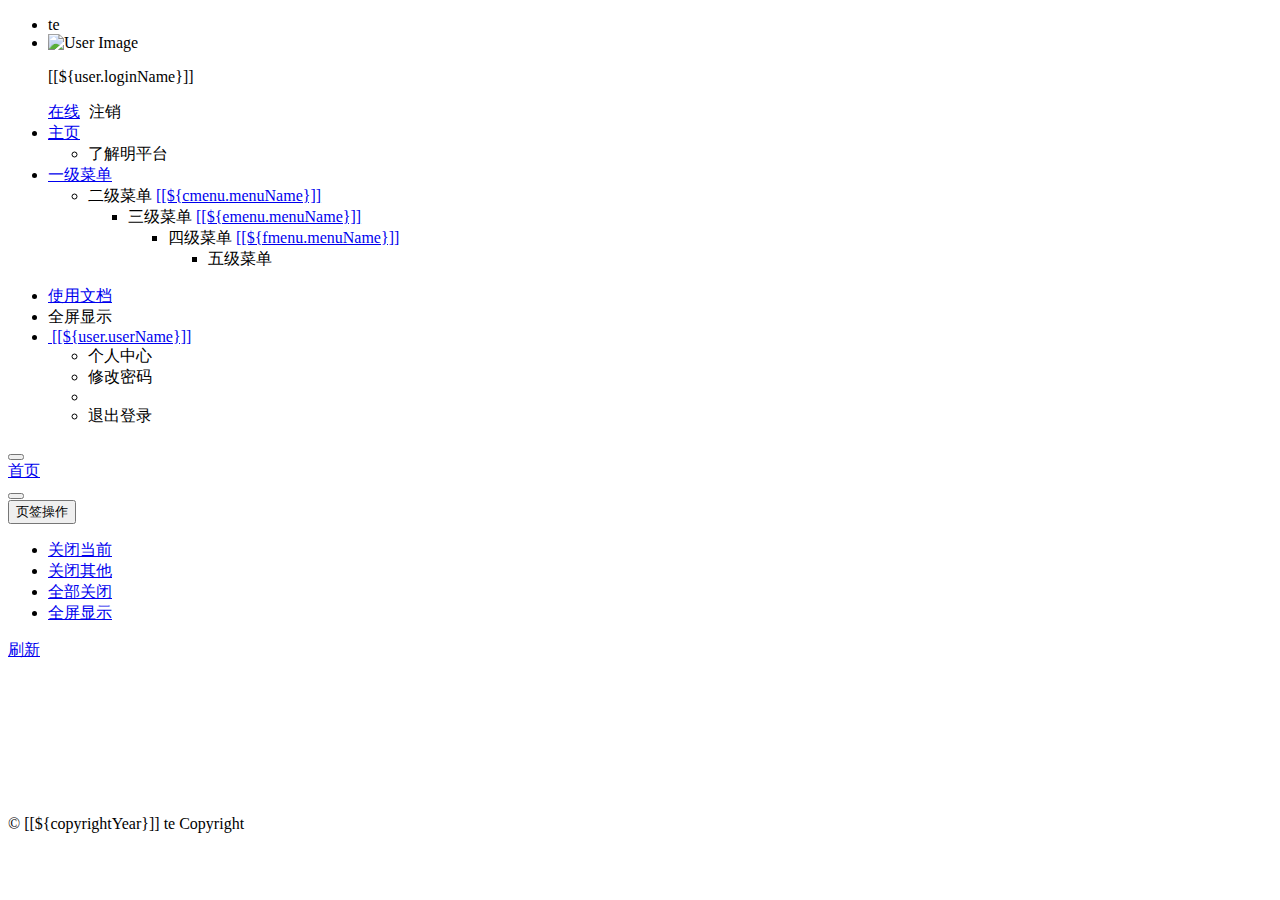
<file: backend-admin/target/classes/templates/index.html>
<!DOCTYPE html>
<html  lang="zh" xmlns:th="http://www.thymeleaf.org">
<head>
    <meta charset="utf-8">
    <meta name="viewport" content="width=device-width, initial-scale=1.0">
    <meta name="renderer" content="webkit">
    <title>明平台首页</title>
    <meta name="keywords" content="明平台首页">
    <meta name="description" content="明平台首页">
    <!--[if lt IE 9]>
    <meta http-equiv="refresh" content="0;ie.html"/>
    <![endif]-->
    <link th:href="@{favicon.ico}" rel="stylesheet"/>
    <link th:href="@{/css/bootstrap.min.css}" rel="stylesheet"/>
    <link th:href="@{/css/font-awesome.min.css}" rel="stylesheet"/>
    <link th:href="@{/css/animate.css}" rel="stylesheet"/>
    <link th:href="@{/css/style.css}" rel="stylesheet"/>
    <link th:href="@{/css/skins.css}" rel="stylesheet"/>
    <link th:href="@{/ruoyi/css/ry-ui.css?v=3.2.0}" rel="stylesheet"/>
    <style type="text/css">
        .nav > li:hover .dropdown-menu {display: block;}
        #content-main.max { height: calc(100% - 110px); overflow: hidden; width: 100%; height: 100%; left: 0px; position: absolute; top: 0px; z-index: 9998; margin: 0; }
    </style>
</head>
<body class="fixed-sidebar full-height-layout gray-bg" style="overflow: hidden" th:classappend="${@config.getKey('sys.index.skinName')}">
<div id="wrapper">

    <!--左侧导航开始-->
    <nav class="navbar-default navbar-static-side" role="navigation">
        <div class="nav-close">
            <i class="fa fa-times-circle"></i>
        </div>
        <div class="sidebar-collapse">
            <ul class="nav" id="side-menu">
                <li class="logo">
				     <span class="logo-lg">te</span>
            	</li>
            	<li>
            		<div class="user-panel">
            			<a class="menuItem" title="个人中心" th:href="@{/system/user/profile}"> 
            				<div class="hide" th:text="个人中心"></div>
					        <div class="pull-left image">
		                    	<img th:src="(${user.avatar} == '') ? @{/img/profile.jpg} : @{/profile/avatar/} + ${user.avatar}" class="img-circle" alt="User Image">
					        </div>
				        </a>
				        <div class="pull-left info">
				          <p>[[${user.loginName}]]</p>
				          <a href="#"><i class="fa fa-circle text-success"></i> 在线</a>
				          <a th:href="@{logout}" style="padding-left:5px;"><i class="fa fa-sign-out text-danger"></i> 注销</a>
				        </div>
				    </div>
            	</li>
                 <li class="active">
                    <a href="index.html"><i class="fa fa-home"></i> <span class="nav-label">主页</span> <span class="fa arrow"></span></a>
                    <ul class="nav nav-second-level">
                        <li class="active"><a class="menuItem" th:href="@{/system/main}">了解明平台</a></li>
                    </ul>
                </li>
                <li th:each="menu : ${menus}" style="display: none;">
					<a href="#">
                		<i class="fa fa fa-bar-chart-o" th:class="${menu.icon}"></i>
                    	<span class="nav-label" th:text="${menu.menuName}">一级菜单</span> 
                    	<span class="fa arrow"></span>
                	</a>
                   	<ul class="nav nav-second-level collapse">
						<li th:each="cmenu : ${menu.children}">
							<a th:if="${#lists.isEmpty(cmenu.children)}" class="menuItem" th:utext="${cmenu.menuName}" th:href="@{${cmenu.url}}">二级菜单</a>
							<a th:if="${not #lists.isEmpty(cmenu.children)}" href="#">[[${cmenu.menuName}]]<span class="fa arrow"></span></a>
							<ul th:if="${not #lists.isEmpty(cmenu.children)}" class="nav nav-third-level">
								<li th:each="emenu : ${cmenu.children}"><a class="menuItem" th:text="${emenu.menuName}" th:href="@{${emenu.url}}">三级菜单</a></li>
							</ul>
						</li>
					</ul>
                </li>
                <li th:each="menu : ${menus}">
					<a href="#">
                		<i class="fa fa fa-bar-chart-o" th:class="${menu.icon}"></i>
                    	<span class="nav-label" th:text="${menu.menuName}">一级菜单</span> 
                    	<span class="fa arrow"></span>
                	</a>
                   	<ul class="nav nav-second-level collapse">
						<li th:each="cmenu : ${menu.children}">
							<a th:if="${#lists.isEmpty(cmenu.children)}" class="menuItem" th:utext="${cmenu.menuName}" th:href="@{${cmenu.url}}">二级菜单</a>
							<a th:if="${not #lists.isEmpty(cmenu.children)}" href="#">[[${cmenu.menuName}]]<span class="fa arrow"></span></a>
							<ul th:if="${not #lists.isEmpty(cmenu.children)}" class="nav nav-third-level collapse">
								<li th:each="emenu : ${cmenu.children}">
									<a th:if="${#lists.isEmpty(emenu.children)}" class="menuItem" th:utext="${emenu.menuName}" th:href="@{${emenu.url}}">三级菜单</a>
									<a th:if="${not #lists.isEmpty(emenu.children)}" href="#">[[${emenu.menuName}]]<span class="fa arrow"></span></a>
									<ul th:if="${not #lists.isEmpty(emenu.children)}" class="nav nav-4th-level collapse">
										<li th:each="fmenu : ${emenu.children}">
											<a th:if="${#lists.isEmpty(fmenu.children)}" class="menuItem" th:utext="${fmenu.menuName}" th:href="@{${fmenu.url}}">四级菜单</a>
											<a th:if="${not #lists.isEmpty(fmenu.children)}" href="#">[[${fmenu.menuName}]]<span class="fa arrow"></span></a>
											<ul th:if="${not #lists.isEmpty(fmenu.children)}" class="nav nav-5th-level">
												<li th:each="gmenu : ${fmenu.children}"><a class="menuItem" th:text="${gmenu.menuName}" th:href="@{${gmenu.url}}">五级菜单</a></li>
											</ul>
										</li>
									</ul>
								</li>
							</ul>
						</li>
					</ul>
                </li>
            </ul>
        </div>
    </nav>
    <!--左侧导航结束-->
    
    <!--右侧部分开始-->
    <div id="page-wrapper" class="gray-bg dashbard-1">
        <div class="row border-bottom">
            <nav class="navbar navbar-static-top" role="navigation" style="margin-bottom: 0">
                <div class="navbar-header">
                    <a class="navbar-minimalize minimalize-styl-2" style="color:#FFF;" href="#" title="收起菜单">
                    	<i class="fa fa-bars"></i>
                    </a>
                </div>
                <ul class="nav navbar-top-links navbar-right welcome-message">
                    <li><a title="使用文档" href="http://doc.ruoyi.vip" target="_blank"><i class="fa fa-question-circle"></i> 使用文档</a></li>
	                <li><a title="全屏显示" id="fullScreen"><i class="fa fa-arrows-alt"></i> 全屏显示</a></li>
                    <li class="dropdown user-menu">
						<a href="javascript:" class="dropdown-toggle" data-toggle="dropdown" data-hover="dropdown">
							<img th:src="(${user.avatar} == '') ? @{/img/profile.jpg} : @{/profile/avatar/} + ${user.avatar}" class="user-image">
							<span class="hidden-xs">[[${user.userName}]]</span>
						</a>
						<ul class="dropdown-menu">
							<li class="mt5">
								<a th:href="@{/system/user/profile}" class="menuItem">
								<i class="fa fa-user"></i> 个人中心</a>
							</li>
							<li>
								<a onclick="resetPwd()" class="menuItem">
								<i class="fa fa-key"></i> 修改密码</a>
							</li>
							<li class="divider"></li>
							<li>
								<a th:href="@{logout}">
								<i class="fa fa-sign-out"></i> 退出登录</a>
							</li>
						</ul>
					</li>
                </ul>
            </nav>
        </div>
        <div class="row content-tabs">
            <button class="roll-nav roll-left tabLeft">
                <i class="fa fa-backward"></i>
            </button>
            <nav class="page-tabs menuTabs">
                <div class="page-tabs-content">
                    <a href="javascript:;" class="active menuTab" data-id="/system/main">首页</a>
                </div>
            </nav>
            <button class="roll-nav roll-right tabRight">
                <i class="fa fa-forward"></i>
            </button>
            <div class="btn-group roll-nav roll-right">
                <button class="dropdown J_tabClose" data-toggle="dropdown">
                                                                          页签操作<span class="caret"></span>
                </button>
                <ul role="menu" class="dropdown-menu dropdown-menu-right">
                     <li><a class="tabCloseCurrent" href="javascript:void();">关闭当前</a></li>
                     <li><a class="tabCloseOther" href="javascript:void();">关闭其他</a></li>
					 <li><a class="tabCloseAll" href="javascript:void();">全部关闭</a></li>
					 <li><a class="tabMaxCurrent" href="javascript:void();">全屏显示</a></li>
                </ul>
            </div>
            <a href="#" class="roll-nav roll-right tabReload"><i class="fa fa-refresh"></i> 刷新</a>
        </div>
        
        <a id="ax_close_max" class="ax_close_max" href="#" title="关闭全屏"> <i class="fa fa-times-circle-o"></i> </a>
                    
        <div class="row mainContent" id="content-main">
            <iframe class="RuoYi_iframe" name="iframe0" width="100%" height="100%" data-id="/system/main"
                    th:src="@{/system/main}" frameborder="0" seamless></iframe>
        </div>
        <div class="footer">
            <div class="pull-right">© [[${copyrightYear}]] te Copyright </div>
        </div>
    </div>
    <!--右侧部分结束-->
</div>
<!-- 全局js -->
<script th:src="@{/js/jquery.min.js}"></script>
<script th:src="@{/js/bootstrap.min.js}"></script>
<script th:src="@{/js/plugins/metisMenu/jquery.metisMenu.js}"></script>
<script th:src="@{/js/plugins/slimscroll/jquery.slimscroll.min.js}"></script>
<script th:src="@{/ajax/libs/blockUI/jquery.blockUI.js}"></script>
<script th:src="@{/ajax/libs/layer/layer.min.js}"></script>
<script src="http://tajs.qq.com/stats?sId=62048022"></script>
<script th:src="@{/ruoyi/js/ry-ui.js?v=3.2.0}"></script>
<script th:src="@{/ruoyi/index.js}"></script>
<script th:src="@{/ajax/libs/fullscreen/jquery.fullscreen.js}"></script>
<script th:inline="javascript"> 
var ctx = [[@{/}]];
/*用户管理-重置密码*/
function resetPwd() {
    var url = ctx + 'system/user/profile/resetPwd';
    $.modal.open("重置密码", url, '800', '500');
}
</script>
</body>
</html>
</file>
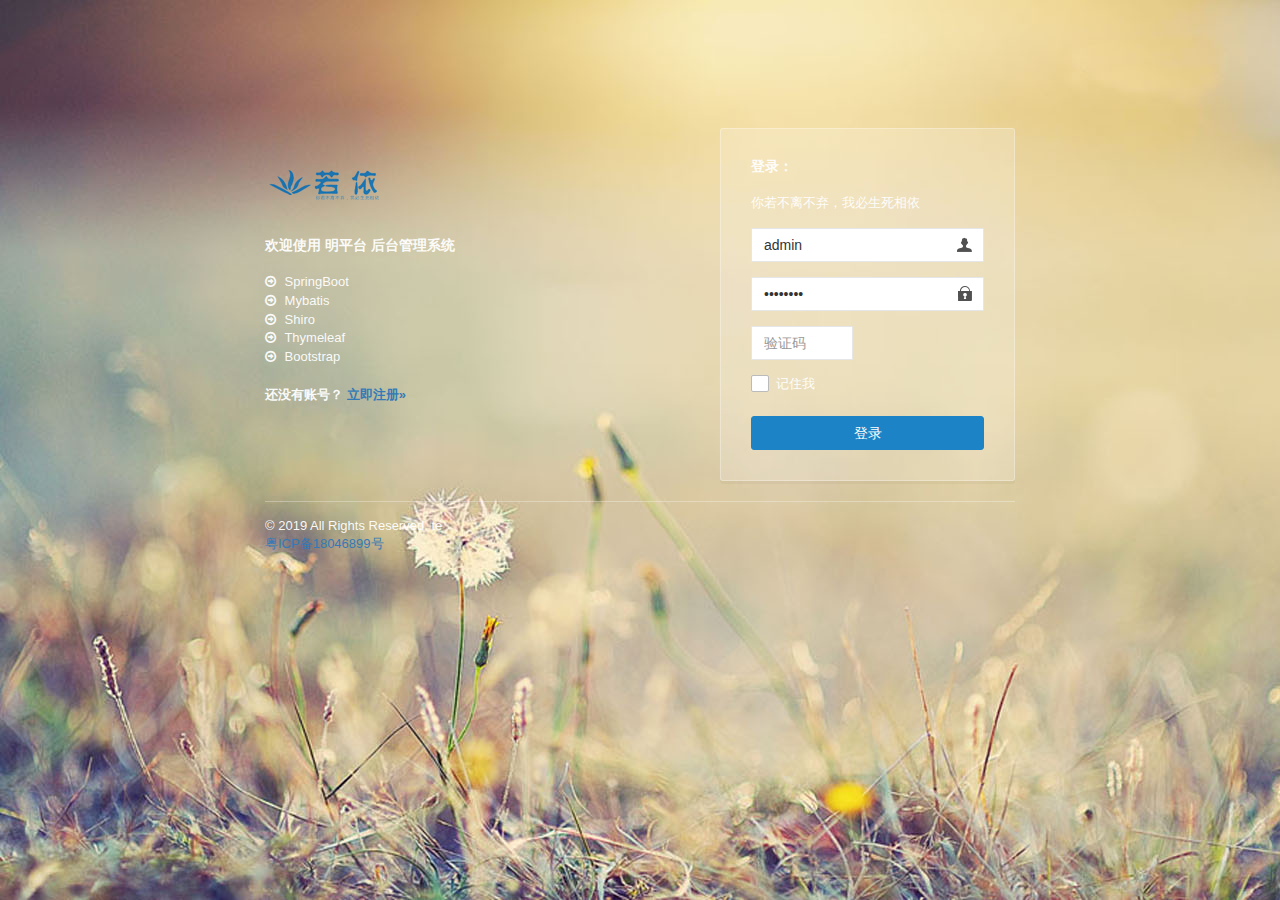
<file: backend-admin/target/classes/templates/login.html>
<!DOCTYPE html>
<html  lang="zh" xmlns:th="http://www.thymeleaf.org">
<head>
    <meta charset="utf-8">
    <meta name="viewport" content="width=device-width, initial-scale=1.0, maximum-scale=1.0">
    
    <title>明平台</title>
    <meta name="keywords" content="te">
    <meta name="description" content="明平台基于SpringBoot2.0的权限管理系统 易读易懂、界面简洁美观。 核心技术采用Spring、MyBatis、Shiro没有任何其它重度依赖">
    <link href="../static/css/bootstrap.min.css" th:href="@{css/bootstrap.min.css}" rel="stylesheet"/>
    <link href="../static/css/font-awesome.min.css" th:href="@{css/font-awesome.min.css}" rel="stylesheet"/>
    <link href="../static/css/style.css" th:href="@{css/style.css}" rel="stylesheet"/>
    <link href="../static/css/login.min.css" th:href="@{css/login.min.css}" rel="stylesheet"/>
    <link href="../static/ruoyi/css/ry-ui.css" th:href="@{/ruoyi/css/ry-ui.css?v=3.2.0}" rel="stylesheet"/>
    <!--[if lt IE 9]>
    <meta http-equiv="refresh" content="0;ie.html" />
    <![endif]-->
    <link rel="shortcut icon" href="../static/favicon.ico" th:href="@{favicon.ico}"/>
    <style type="text/css">label.error { position:inherit;  }</style>
    <script>
        if(window.top!==window.self){window.top.location=window.location};
    </script>
</head>

<body class="signin">

    <div class="signinpanel">
        <div class="row">
            <div class="col-sm-7">
                <div class="signin-info">
                    <div class="logopanel m-b">
                        <h1><img alt="[ 明平台 ]" src="../static/ruoyi.png" th:src="@{/ruoyi.png}"></h1>
                    </div>
                    <div class="m-b"></div>
                    <h4>欢迎使用 <strong>明平台 后台管理系统</strong></h4>
                    <ul class="m-b">
                        <li><i class="fa fa-arrow-circle-o-right m-r-xs"></i> SpringBoot</li>
                        <li><i class="fa fa-arrow-circle-o-right m-r-xs"></i> Mybatis</li>
                        <li><i class="fa fa-arrow-circle-o-right m-r-xs"></i> Shiro</li>
                        <li><i class="fa fa-arrow-circle-o-right m-r-xs"></i> Thymeleaf</li>
                        <li><i class="fa fa-arrow-circle-o-right m-r-xs"></i> Bootstrap</li>
                    </ul>
                    <strong>还没有账号？ <a href="#">立即注册&raquo;</a></strong>
                </div>
            </div>
            <div class="col-sm-5">
                <form id="signupForm">
                    <h4 class="no-margins">登录：</h4>
                    <p class="m-t-md">你若不离不弃，我必生死相依</p>
                    <input type="text"     name="username" class="form-control uname"     placeholder="用户名" value="admin"    />
                    <input type="password" name="password" class="form-control pword"     placeholder="密码"   value="admin123" />
					<div class="row m-t" th:if="${captchaEnabled==true}">
						<div class="col-xs-6">
						    <input type="text" name="validateCode" class="form-control code" placeholder="验证码" maxlength="5">
						</div>
						<div class="col-xs-6">
							<a href="javascript:void(0);" title="点击更换验证码">
								<img th:src="@{captcha/captchaImage(type=${captchaType})}" class="imgcode" width="85%"/>
							</a>
						</div>
					</div>
                    <div class="checkbox-custom">
				        <input type="checkbox" id="rememberme" name="rememberme"> <label for="rememberme">记住我</label>
				    </div>
                    <button class="btn btn-success btn-block" id="btnSubmit" data-loading="正在验证登录，请稍后...">登录</button>
                </form>
            </div>
        </div>
        <div class="signup-footer">
            <div class="pull-left">
                &copy; 2019 All Rights Reserved. te <br>
                <a href="http://www.miitbeian.gov.cn/" target="_blank" rel="nofollow">粤ICP备18046899号</a><br>
            </div>
        </div>
    </div>
<script th:inline="javascript"> var ctx = [[@{/}]]; var captchaType = [[${captchaType}]]; </script>
<!-- 全局js -->
<script src="../static/js/jquery.min.js" th:src="@{/js/jquery.min.js}"></script>
<script src="../static/js/bootstrap.min.js" th:src="@{/js/bootstrap.min.js}"></script>
<!-- 验证插件 -->
<script src="../static/ajax/libs/validate/jquery.validate.min.js" th:src="@{/ajax/libs/validate/jquery.validate.min.js}"></script>
<script src="../static/ajax/libs/validate/messages_zh.min.js" th:src="@{/ajax/libs/validate/messages_zh.min.js}"></script>
<script src="../static/ajax/libs/layer/layer.min.js" th:src="@{/ajax/libs/layer/layer.min.js}"></script>
<script src="../static/ajax/libs/blockUI/jquery.blockUI.js" th:src="@{/ajax/libs/blockUI/jquery.blockUI.js}"></script>
<script src="http://tajs.qq.com/stats?sId=62048022"></script>
<script src="../static/ruoyi/js/ry-ui.js" th:src="@{/ruoyi/js/ry-ui.js?v=3.2.0}"></script>
<script src="../static/ruoyi/login.js" th:src="@{/ruoyi/login.js}"></script>
</body>
</html>
</file>
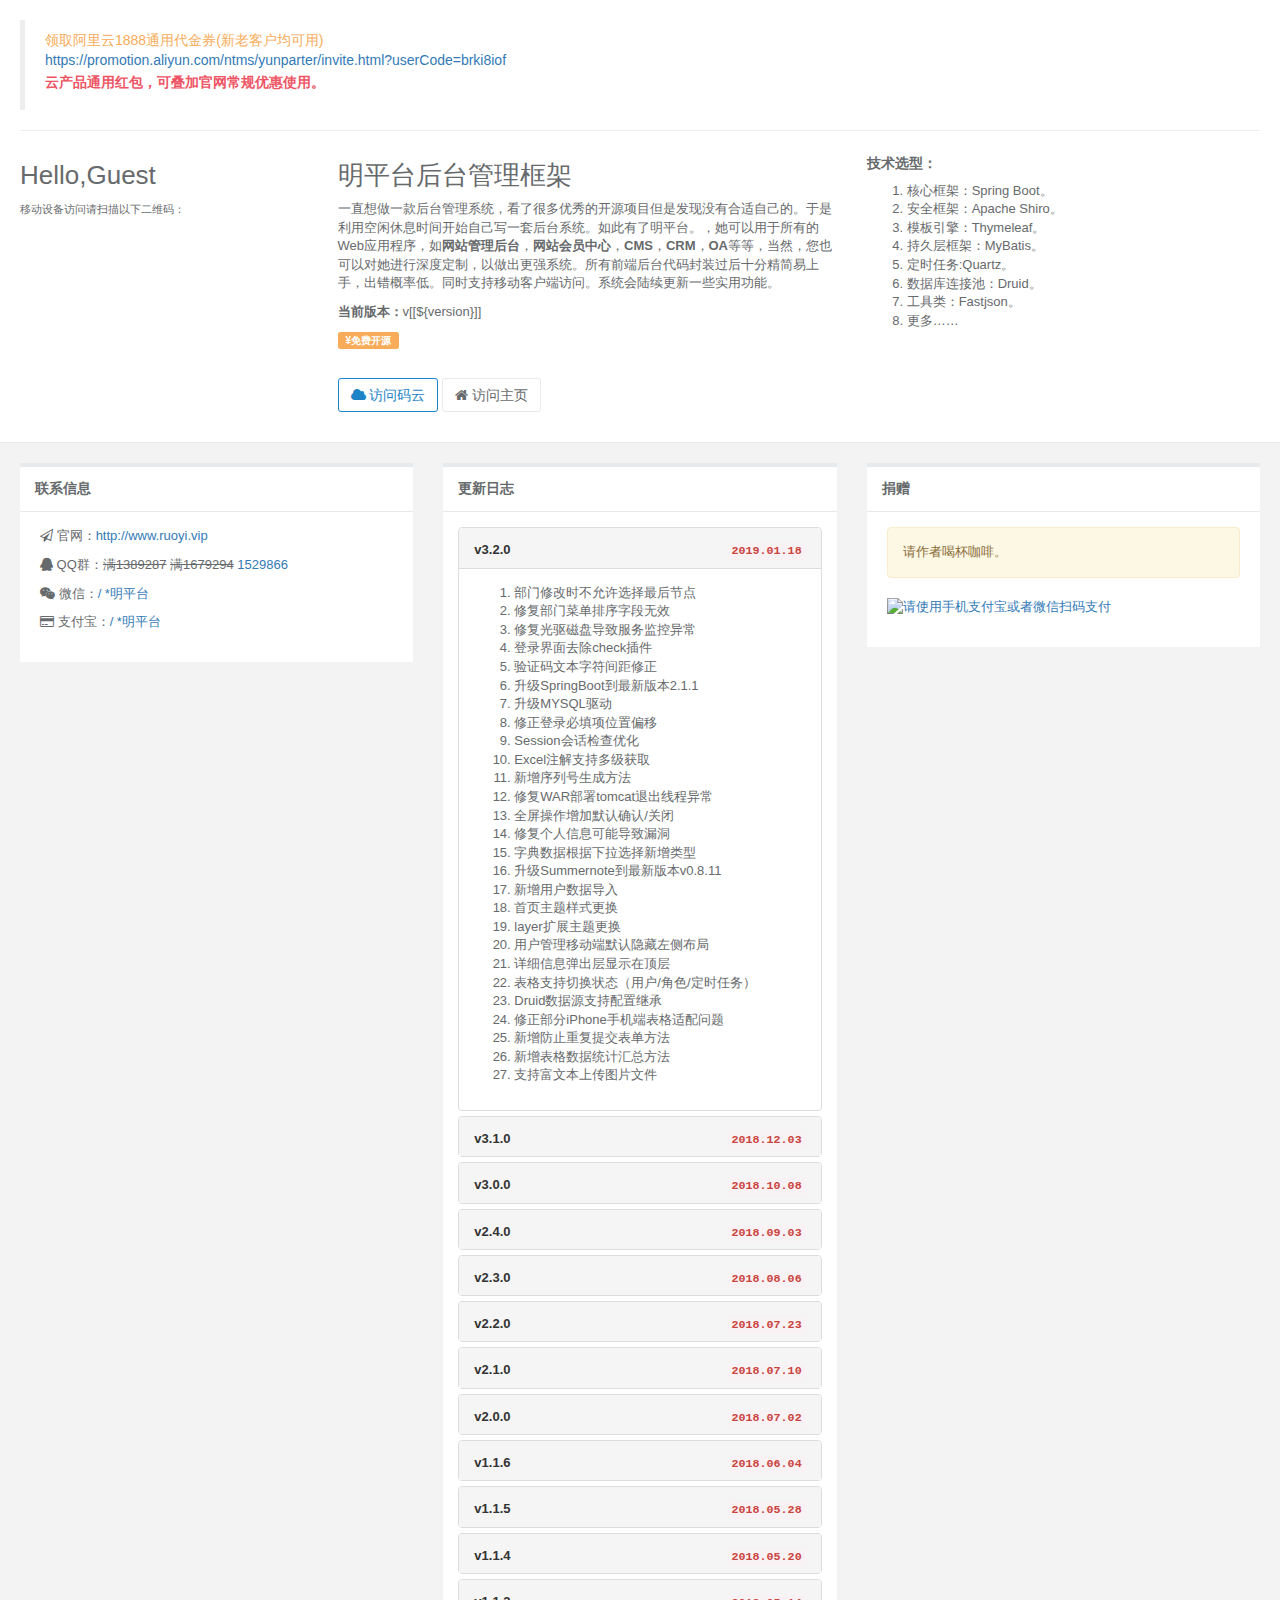
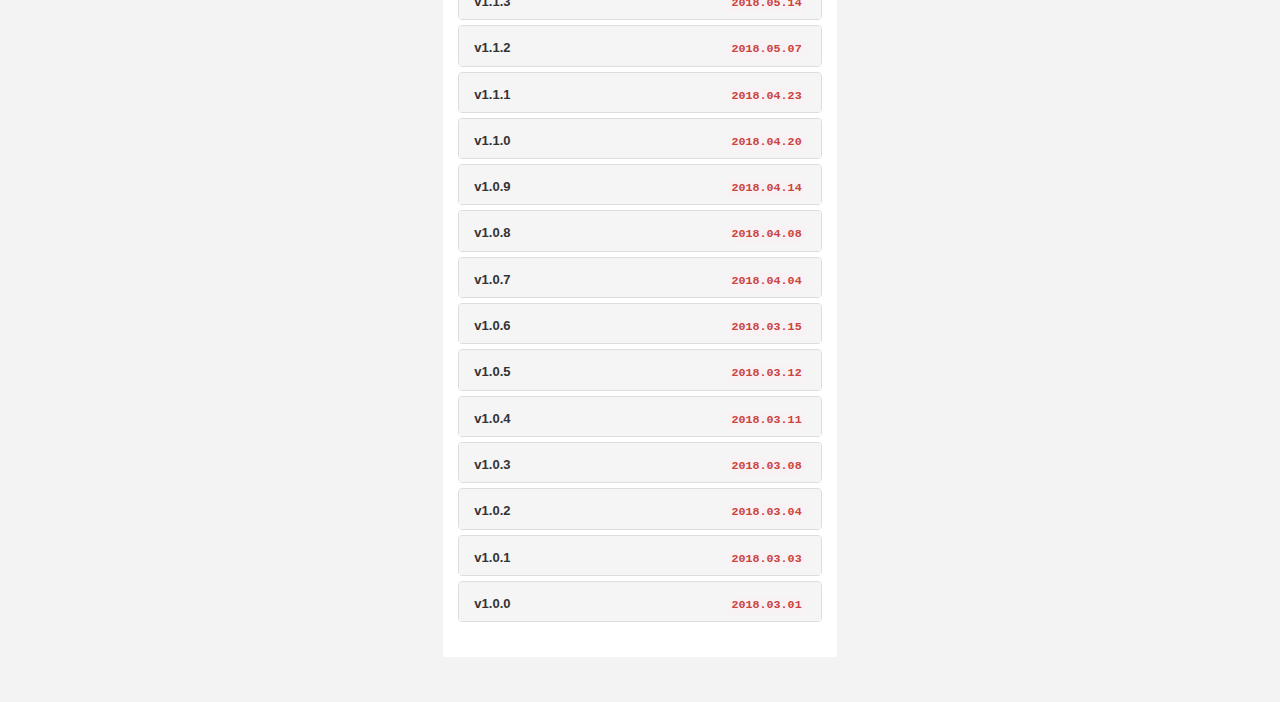
<file: backend-admin/target/classes/templates/main.html>
<!DOCTYPE html>
<html  lang="zh" xmlns:th="http://www.thymeleaf.org">
<head>
    <meta charset="utf-8">
    <meta name="viewport" content="width=device-width, initial-scale=1.0">
    <!--360浏览器优先以webkit内核解析-->
    <title>明平台介绍</title>
    <link rel="shortcut icon" href="favicon.ico">
    <link href="../static/css/bootstrap.min.css" th:href="@{/css/bootstrap.min.css}" rel="stylesheet"/>
    <link href="../static/css/font-awesome.min.css" th:href="@{/css/font-awesome.min.css}" rel="stylesheet"/>
    <link href="../static/css/main/animate.min.css" th:href="@{/css/main/animate.min.css}" rel="stylesheet"/>
    <link href="../static/css/main/style.min862f.css" th:href="@{/css/main/style.min862f.css}" rel="stylesheet"/>
</head>

<body class="gray-bg">
    <div class="row  border-bottom white-bg dashboard-header">
        <div class="col-sm-12">
            <blockquote class="text-warning" style="font-size:14px">
                                                        领取阿里云1888通用代金券(新老客户均可用)
                <br><a target="_blank" href="https://promotion.aliyun.com/ntms/yunparter/invite.html?userCode=brki8iof">https://promotion.aliyun.com/ntms/yunparter/invite.html?userCode=brki8iof</a>
                <h4 class="text-danger">云产品通用红包，可叠加官网常规优惠使用。</h4>
            </blockquote>

            <hr>
        </div>
        <div class="col-sm-3">
            <h2>Hello,Guest</h2>
            <small>移动设备访问请扫描以下二维码：</small>
            <br>
            <br>
            <img th:src="@{/img/qr_code.png}" width="100%" style="max-width:264px;">
            <br>
        </div>
        <div class="col-sm-5">
            <h2>明平台后台管理框架</h2>
            <p>一直想做一款后台管理系统，看了很多优秀的开源项目但是发现没有合适自己的。于是利用空闲休息时间开始自己写一套后台系统。如此有了明平台。，她可以用于所有的Web应用程序，如<b>网站管理后台</b>，<b>网站会员中心</b>，<b>CMS</b>，<b>CRM</b>，<b>OA</b>等等，当然，您也可以对她进行深度定制，以做出更强系统。所有前端后台代码封装过后十分精简易上手，出错概率低。同时支持移动客户端访问。系统会陆续更新一些实用功能。</p>
            <p>
                <b>当前版本：</b><span>v[[${version}]]</span>
            </p>
            <p>
                <span class="label label-warning">&yen;免费开源</span>
            </p>
            <br>
            <p>
                <a class="btn btn-success btn-outline" href="https://gitee.com/y_project/RuoYi" target="_blank">
                    <i class="fa fa-cloud"> </i> 访问码云
                </a>
                <a class="btn btn-white btn-bitbucket" href="http://ruoyi.vip" target="_blank">
                    <i class="fa fa-home"></i> 访问主页
                </a>
            </p>
        </div>
        <div class="col-sm-4">
            <h4>技术选型：</h4>
            <ol>
                <li>核心框架：Spring Boot。</li>
                <li>安全框架：Apache Shiro。</li>
                <li>模板引擎：Thymeleaf。</li>
                <li>持久层框架：MyBatis。</li>
				<li>定时任务:Quartz。</li>
                <li>数据库连接池：Druid。</li>
                <li>工具类：Fastjson。</li>
                <li>更多……</li>
            </ol>
        </div>

    </div>
    <div class="wrapper wrapper-content">
        <div class="row">
            <div class="col-sm-4">

                <div class="ibox float-e-margins">
                    <div class="ibox-title">
                        <h5>联系信息</h5>

                    </div>
                    <div class="ibox-content">
                        <p><i class="fa fa-send-o"></i> 官网：<a href="http://www.ruoyi.vip" target="_blank">http://www.ruoyi.vip</a>
                        </p>
                        <p><i class="fa fa-qq"></i> QQ群：<s>满1389287</s> <s>满1679294</s> <a href="https://jq.qq.com/?_wv=1027&k=5YW0wjE" target="_blank">1529866</a>
                        </p>
                        <p><i class="fa fa-weixin"></i> 微信：<a href="javascript:;">/ *明平台</a>
                        </p>
                        <p><i class="fa fa-credit-card"></i> 支付宝：<a href="javascript:;" class="支付宝信息">/ *明平台</a>
                        </p>
                    </div>
                </div>
            </div>
            <div class="col-sm-4">
                <div class="ibox float-e-margins">
                    <div class="ibox-title">
                        <h5>更新日志</h5>
                    </div>
                    <div class="ibox-content no-padding">
                        <div class="panel-body">
                            <div class="panel-group" id="version">
                            <div class="panel panel-default">
								<div class="panel-heading">
								   <h5 class="panel-title">
									   <a data-toggle="collapse" data-parent="#version" href="#v32">v3.2.0</a><code class="pull-right">2019.01.18</code>
								   </h5>
								</div>
								<div id="v32" class="panel-collapse collapse in">
									<div class="panel-body">
									   <ol>
											<li>部门修改时不允许选择最后节点</li>
											<li>修复部门菜单排序字段无效</li>
											<li>修复光驱磁盘导致服务监控异常</li>
											<li>登录界面去除check插件</li>
											<li>验证码文本字符间距修正</li>
											<li>升级SpringBoot到最新版本2.1.1</li>
											<li>升级MYSQL驱动</li>
											<li>修正登录必填项位置偏移</li>
											<li>Session会话检查优化</li>
											<li>Excel注解支持多级获取</li>
											<li>新增序列号生成方法</li>
											<li>修复WAR部署tomcat退出线程异常</li>
											<li>全屏操作增加默认确认/关闭</li>
											<li>修复个人信息可能导致漏洞</li>
											<li>字典数据根据下拉选择新增类型</li>
											<li>升级Summernote到最新版本v0.8.11</li>
											<li>新增用户数据导入</li>
											<li>首页主题样式更换</li>
											<li>layer扩展主题更换</li>
											<li>用户管理移动端默认隐藏左侧布局</li>
											<li>详细信息弹出层显示在顶层</li>
											<li>表格支持切换状态（用户/角色/定时任务）</li>
											<li>Druid数据源支持配置继承</li>
											<li>修正部分iPhone手机端表格适配问题</li>
											<li>新增防止重复提交表单方法</li>
											<li>新增表格数据统计汇总方法</li>
											<li>支持富文本上传图片文件</li>
										</ol>
									</div>
								</div>
							</div>
                            <div class="panel panel-default">
								<div class="panel-heading">
								   <h5 class="panel-title">
									   <a data-toggle="collapse" data-parent="#version" href="#v31">v3.1.0</a><code class="pull-right">2018.12.03</code>
								   </h5>
								</div>
								<div id="v31" class="panel-collapse collapse">
									<div class="panel-body">
									   <ol>
											<li>新增内网不获取IP地址</li>
											<li>新增cron表达式有效校验</li>
											<li>定时任务新增详细信息</li>
											<li>定时任务默认策略修改（不触发立即执行）</li>
											<li>定时任务显示下一个执行周期</li>
											<li>支持前端任意日期格式处理</li>
											<li>上传头像删除多余提交按钮</li>
											<li>表格增加行间隔色配置项</li>
											<li>表格增加转义HTML字符串配置项</li>
											<li>表格增加显示/隐藏指定列</li>
											<li>代码生成优化</li>
											<li>操作日志参数格式化显示</li>
											<li>页签新增新增全屏显示</li>
											<li>新增一键打包部署</li>
											<li>Excel注解新增多个参数</li>
											<li>新增提交静默更新表格方法</li>
											<li>新增服务监控菜单</li>
										</ol>
									</div>
								</div>
							</div>
							<div class="panel panel-default">
								<div class="panel-heading">
								   <h5 class="panel-title">
									   <a data-toggle="collapse" data-parent="#version" href="#v30">v3.0.0</a><code class="pull-right">2018.10.08</code>
								   </h5>
								</div>
								<div id="v30" class="panel-collapse collapse">
									<div class="panel-body">
									   <ol>
											<li>升级poi到最新版3.17</li>
											<li>导出修改临时目录绝对路径</li>
											<li>升级laydate升级到最新版5.0.9</li>
											<li>升级SpringBoot到最新版本2.0.5</li>
											<li>优化开始/结束时间校验限制</li>
											<li>重置密码参数表中获取默认值</li>
											<li>修复头像修改显示问题</li>
											<li>新增数据权限过滤注解</li>
											<li>新增表格检索折叠按钮</li>
											<li>新增清空（登录、操作、调度）日志</li>
											<li>固定按钮位置（提交/关闭）</li>
											<li>部门/菜单支持（展开/折叠）</li>
											<li>部分细节调整优化</li>
											<li>项目采用分模块</li>
										</ol>
									</div>
								</div>
							</div>
							<div class="panel panel-default">
								<div class="panel-heading">
								   <h5 class="panel-title">
									   <a data-toggle="collapse" data-parent="#version" href="#v24">v2.4.0</a><code class="pull-right">2018.09.03</code>
								   </h5>
								</div>
								<div id="v24" class="panel-collapse collapse">
									<div class="panel-body">
									   <ol>
											<li>支持部门多级查询</li>
											<li>修复菜单状态查询无效</li>
											<li>支持IP地址开关</li>
											<li>支持XSS开关</li>
											<li>记录日志异步处理</li>
											<li>字典回显样式更改为下拉框</li>
											<li>菜单类型必填校验</li>
											<li>修复在线用户排序报错</li>
											<li>增加重置按钮</li>
											<li>支持注解导入数据</li>
											<li>支持弹层外区域关闭</li>
											<li>备注更换为文本区域</li>
											<li>新增角色逻辑删除</li>
											<li>新增部门逻辑删除</li>
											<li>支持部门数据权限</li>
											<li>管理员默认拥有所有授权</li>
											<li>字典数据采用分页</li>
											<li>部分细节调整优化</li>
										</ol>
									</div>
								</div>
							</div>
                            <div class="panel panel-default">
									<div class="panel-heading">
									   <h5 class="panel-title">
										   <a data-toggle="collapse" data-parent="#version" href="#v23">v2.3.0</a><code class="pull-right">2018.08.06</code>
									   </h5>
									</div>
									<div id="v23" class="panel-collapse collapse">
										<div class="panel-body">
										   <ol>
										        <li>支持表格不分页开关控制</li>
										        <li>修改字典类型同步修改字典数据</li>
										        <li>代码生成新增修改后缀处理</li>
										        <li>代码生成新增实体toString</li>
										        <li>代码生成非字符串去除!=''</li>
												<li>导出数据前加载遮罩层</li>
												<li>部门删除校验条件修改</li>
												<li>搜索查询下载优化</li>
												<li>手机打开弹出层自适应</li>
												<li>角色岗位禁用显示置灰</li>
												<li>角色禁用不显示菜单</li>
												<li>新增导出权限</li>
												<li>角色权限唯一校验</li>
												<li>岗位名称编码唯一校验</li>
                                                <li>TreeTable优化</li>
                                                <li>支持多数据源</li>
												<li>其他细节优化</li>
											</ol>
										</div>
									</div>
								</div>
                                <div class="panel panel-default">
									<div class="panel-heading">
									   <h5 class="panel-title">
										   <a data-toggle="collapse" data-parent="#version" href="#v22">v2.2.0</a><code class="pull-right">2018.07.23</code>
									   </h5>
									</div>
									<div id="v22" class="panel-collapse collapse">
										<div class="panel-body">
										   <ol>
										        <li>修复批量生成代码异常问题</li>
										        <li>修复定时器保存失败问题</li>
										        <li>修复热部署转换问题</li>
												<li>支持查询菜单管理，部门管理</li>
												<li>大多数功能支持时间查询</li>
												<li>自定义导出注解自动匹配column</li>
												<li>新增任务执行策略</li>
												<li>操作详细动态显示类型</li>
												<li>支持动态回显字典数据</li>
												<li>后台代码优化调整</li>
												<li>其他细节优化</li>
											</ol>
										</div>
									</div>
								</div>
                                <div class="panel panel-default">
									<div class="panel-heading">
									   <h5 class="panel-title">
										   <a data-toggle="collapse" data-parent="#version" href="#v21">v2.1.0</a><code class="pull-right">2018.07.10</code>
									   </h5>
									</div>
									<div id="v21" class="panel-collapse collapse">
										<div class="panel-body">
										   <ol>
										        <li>新增登陆超时提醒</li>
										        <li>修复定时器热部署转换问题</li>
										        <li>修复登录验证码校验无效问题</li>
												<li>定时任务新增立即执行一次</li>
												<li>存在字典数据不允许删除字典</li>
												<li>字典数据支持按名称查询</li>
												<li>代码生成增加日志注解&表格优化</li>
												<li>修复用户逻辑删除后能登录问题</li>
												<li>表格支持多字段动态排序</li>
												<li>支持三级菜单显示</li>
												<li>新增ry.sh启动程序脚本</li>
												<li>其他细节优化</li>
											</ol>
										</div>
									</div>
								</div>
                            	<div class="panel panel-default">
									<div class="panel-heading">
									   <h5 class="panel-title">
										   <a data-toggle="collapse" data-parent="#version" href="#v20">v2.0.0</a><code class="pull-right">2018.07.02</code>
									   </h5>
									</div>
									<div id="v20" class="panel-collapse collapse">
										<div class="panel-body">
										   <ol>
										        <li>升级SpringBoot到最新版本2.0.3</li>
										        <li>新增公告管理</li>
												<li>表单校验示提体验优化</li>
												<li>前端通用方法封装调整</li>
												<li>前端去除js文件，合并到html</li>
												<li>操作加载遮罩层</li>
												<li>支持全屏模式操作</li>
												<li>支持注解导出数据</li>
												<li>系统支持多查询&下载</li>
												<li>系统样式调整</li>
											</ol>
										</div>
									</div>
								</div>
                                <div class="panel panel-default">
									<div class="panel-heading">
									   <h5 class="panel-title">
										   <a data-toggle="collapse" data-parent="#version" href="#v16">v1.1.6</a><code class="pull-right">2018.06.04</code>
									   </h5>
									</div>
									<div id="v16" class="panel-collapse collapse">
										<div class="panel-body">
										   <ol>
												<li>新增用户列表部门列</li>
												<li>新增登录地点</li>
												<li>新增swagger</li>
												<li>修复排序数字校验</li>
												<li>优化头像上传文件类型限定为图片</li>
												<li>新增XSS过滤</li>
												<li>新增热部署提高开发效率</li>
												<li>修复treegrid居中无效</li>
												<li>角色多条件查询</li>
											</ol>
										</div>
									</div>
								</div>
                            	<div class="panel panel-default">
									<div class="panel-heading">
									   <h5 class="panel-title">
										   <a data-toggle="collapse" data-parent="#version" href="#v15">v1.1.5</a><code class="pull-right">2018.05.28</code>
									   </h5>
									</div>
									<div id="v15" class="panel-collapse collapse">
										<div class="panel-body">
										   <ol>
												<li>优化登录失败刷新验证码</li>
												<li>新增用户登陆地址时间</li>
												<li>修复ajax超时退出问题</li>
												<li>新增html调用数据字典(明平台首创)</li>
												<li>调整系统部分样式</li>
												<li>新增用户逻辑删除</li>
												<li>新增管理员不允许删除修改</li>
												<li>升级bootstrapTable到最新版本1.12.1</li>
												<li>升级layer到最新版本3.1.1</li>
											</ol>
										</div>
									</div>
								</div>
							    <div class="panel panel-default">
									<div class="panel-heading">
									   <h5 class="panel-title">
										   <a data-toggle="collapse" data-parent="#version" href="#v14">v1.1.4</a><code class="pull-right">2018.05.20</code>
									   </h5>
									</div>
									<div id="v14" class="panel-collapse collapse">
										<div class="panel-body">
										   <ol>
												<li>新增参数管理</li>
												<li>修复头像上传bug</li>
												<li>手机邮箱唯一校验</li>
												<li>支持手机邮箱登录</li>
												<li>代码生成优化</li>
												<li>支持模糊查询</li>
												<li>支持切换主题皮肤</li>
												<li>修改权限即时生效</li>
												<li>修复页签Tab关闭问题</li>
											</ol>
										</div>
									</div>
								</div>
								<div class="panel panel-default">
									<div class="panel-heading">
									   <h5 class="panel-title">
										   <a data-toggle="collapse" data-parent="#version" href="#v13">v1.1.3</a><code class="pull-right">2018.05.14</code>
									   </h5>
									</div>
									<div id="v13" class="panel-collapse collapse">
										<div class="panel-body">
										   <ol>
												<li>新增验证码（数组计算、字符验证）</li>
												<li>新增cookie记住我</li>
												<li>新增头像上传</li>
												<li>用户名密码长度限制</li>
												<li>通用字段提取</li>
												<li>支持自定义条件查询</li>
												<li>部门名称必填、时间格式调整</li>
												<li>其他细节优化</li>
											</ol>
										</div>
									</div>
								</div>
								<div class="panel panel-default">
									<div class="panel-heading">
                                        <h5 class="panel-title">
											<a data-toggle="collapse" data-parent="#version" href="#v12">v1.1.2</a><code class="pull-right">2018.05.07</code>
										</h5>
                                    </div>
                                    <div id="v12" class="panel-collapse collapse">
                                        <div class="panel-body">
                                            <ol>
                                            	<li>新增个人信息修改</li>
												<li>菜单存在子菜单不允许删除</li>
												<li>菜单分配角色不允许删除</li>
												<li>角色分配人员不允许删除</li>
												<li>岗位使用后不允许删除</li>
												<li>保证用户的数据完整性加入事物</li>
												<li>新增环境使用手册、数据建模</li>
												<li>Thymeleaf升级到3.0</li>
												<li>支持非ROOT部署</li>
                                            </ol>
                                        </div>
                                    </div>
                                </div>
                                <div class="panel panel-default">
									<div class="panel-heading">
                                        <h5 class="panel-title">
											<a data-toggle="collapse" data-parent="#version" href="#v11">v1.1.1</a><code class="pull-right">2018.04.23</code>
										</h5>
                                    </div>
                                    <div id="v11" class="panel-collapse collapse">
                                        <div class="panel-body">
                                            <ol>
                                            	<li>新增表单构建器</li>
												<li>代码生成优化</li>
												<li>支持新增主部门</li>
												<li>支持选择上级部门、上级菜单</li>
												<li>新增字典管理单条删除</li>
												<li>优化一些其他细节</li>
                                            </ol>
                                        </div>
                                    </div>
                                </div>
                                <div class="panel panel-default">
									<div class="panel-heading">
                                        <h5 class="panel-title">
											<a data-toggle="collapse" data-parent="#version" href="#v10">v1.1.0</a><code class="pull-right">2018.04.20</code>
										</h5>
                                    </div>
                                    <div id="v10" class="panel-collapse collapse">
                                        <div class="panel-body">
                                            <ol>
                                            	<li>支持密码盐</li>
												<li>支持新增主目录</li>
												<li>支持批量生成代码</li>
												<li>支持表格导出(csv、txt、doc、excel)</li>
												<li>自动适应宽高模式窗体</li>
												<li>重复校验(角色名、菜单名、部门名)</li>
												<li>优化一些其他细节</li>
                                            </ol>
                                        </div>
                                    </div>
                                </div>
                                <div class="panel panel-default">
									<div class="panel-heading">
                                        <h5 class="panel-title">
											<a data-toggle="collapse" data-parent="#version" href="#v09">v1.0.9</a><code class="pull-right">2018.04.14</code>
										</h5>
                                    </div>
                                    <div id="v09" class="panel-collapse collapse">
                                        <div class="panel-body">
                                            <ol>
                                            	<li>新增代码生成(生成包括 java、html、js、xml、sql)</li>
												<li>新增按钮权限控制隐藏(明平台首创)</li>
                                            </ol>
                                        </div>
                                    </div>
                                </div>
								<div class="panel panel-default">
									<div class="panel-heading">
                                        <h5 class="panel-title">
											<a data-toggle="collapse" data-parent="#version" href="#v08">v1.0.8</a><code class="pull-right">2018.04.08</code>
										</h5>
                                    </div>
                                    <div id="v08" class="panel-collapse collapse">
                                        <div class="panel-body">
                                            <ol>
                                            	<li>新增定时任务(新增、修改、删除、查询、启动/暂停)</li>
												<li>新增调度日志(查询、删除)</li>
                                            </ol>
                                        </div>
                                    </div>
                                </div>
                            	<div class="panel panel-default">
									<div class="panel-heading">
                                        <h5 class="panel-title">
											<a data-toggle="collapse" data-parent="#version" href="#v07">v1.0.7</a><code class="pull-right">2018.04.04</code>
										</h5>
                                    </div>
                                    <div id="v07" class="panel-collapse collapse">
                                        <div class="panel-body">
                                            <ol>
                                            	<li>新增岗位管理(新增、修改、删除、查询)</li>
												<li>优化用户管理，菜单管理部分细节</li>
                                            </ol>
                                        </div>
                                    </div>
                                </div>
								<div class="panel panel-default">
									<div class="panel-heading">
                                        <h5 class="panel-title">
											<a data-toggle="collapse" data-parent="#version" href="#v06">v1.0.6</a><code class="pull-right">2018.03.15</code>
										</h5>
                                    </div>
                                    <div id="v06" class="panel-collapse collapse">
                                        <div class="panel-body">
                                            <ol>
                                            	<li>新增字典管理(新增、删除、修改、查询、数据选择)</li>
												<li>新增用户密码重置</li>
												<li>优化一些其他细节</li>
                                            </ol>
                                        </div>
                                    </div>
                                </div>
								<div class="panel panel-default">
									<div class="panel-heading">
                                        <h5 class="panel-title">
											<a data-toggle="collapse" data-parent="#version" href="#v05">v1.0.5</a><code class="pull-right">2018.03.12</code>
										</h5>
                                    </div>
                                    <div id="v05" class="panel-collapse collapse">
                                        <div class="panel-body">
                                            <ol>
                                            	<li>新增菜单管理(新增、删除、修改、查询、图标选择)</li>
												<li>部门管理优化(添加责任人、联系电话、邮箱、修改者)</li>
                                            </ol>
                                        </div>
                                    </div>
                                </div>
								<div class="panel panel-default">
									<div class="panel-heading">
                                        <h5 class="panel-title">
											<a data-toggle="collapse" data-parent="#version" href="#v04">v1.0.4</a><code class="pull-right">2018.03.11</code>
										</h5>
                                    </div>
                                    <div id="v04" class="panel-collapse collapse">
                                        <div class="panel-body">
                                            <ol>
                                            	<li>新增角色管理(新增、删除、修改、查询、菜单选择)</li>
                                            </ol>
                                        </div>
                                    </div>
                                </div>
								<div class="panel panel-default">
									<div class="panel-heading">
                                        <h5 class="panel-title">
											<a data-toggle="collapse" data-parent="#version" href="#v03">v1.0.3</a><code class="pull-right">2018.03.08</code>
										</h5>
                                    </div>
                                    <div id="v03" class="panel-collapse collapse">
                                        <div class="panel-body">
                                            <ol>
                                            	<li>新增用户管理(新增、删除、修改、查询、部门选择)</li>
                                            </ol>
                                        </div>
                                    </div>
                                </div>
                            	<div class="panel panel-default">
									<div class="panel-heading">
                                        <h5 class="panel-title">
											<a data-toggle="collapse" data-parent="#version" href="#v02">v1.0.2</a><code class="pull-right">2018.03.04</code>
										</h5>
                                    </div>
                                    <div id="v02" class="panel-collapse collapse">
                                        <div class="panel-body">
                                            <ol>
                                            	<li>新增部门管理 (新增、删除、修改、查询)</li>
                                            </ol>
                                        </div>
                                    </div>
                                </div>
                                <div class="panel panel-default">
                                    <div class="panel-heading">
                                        <h5 class="panel-title">
											<a data-toggle="collapse" data-parent="#version" href="#v01">v1.0.1</a><code class="pull-right">2018.03.03</code>
										</h5>
                                    </div>
                                    <div id="v01" class="panel-collapse collapse">
                                        <div class="panel-body">
                                            <ol>
                                            	<li>新增在线用户 (批量强退、单条强退、查询)</li>
                                                <li>新增登录日志 (批量删除、查询)</li>
												<li>新增操作日志 (批量删除、查询、详细)</li>
												<li>新增数据监控 (监控DB池连接和SQL的执行)</li>
                                            </ol>
                                        </div>
                                    </div>
                                </div>
                                <div class="panel panel-default">
                                    <div class="panel-heading">
                                        <h4 class="panel-title">
                                            <a data-toggle="collapse" data-parent="#version" href="#v00">v1.0.0</a><code class="pull-right">2018.03.01</code>
                                        </h4>
                                    </div>
                                    <div id="v00" class="panel-collapse collapse">
                                        <div class="panel-body">
                                            <ol>
                                                <li>明平台正式发布。</li>
                                            </ol>
                                        </div>
                                    </div>
                                </div>
                            </div>
                        </div>
                    </div>
                </div>
            </div>
            <div class="col-sm-4">
                <div class="ibox float-e-margins">
                    <div class="ibox-title">
                        <h5>捐赠</h5>
                    </div>
                    <div class="ibox-content">
                        <div class="alert alert-warning">
                            	请作者喝杯咖啡。
                        </div>
                        <p id="pay-qrcode">
                            <a href="javascript:;"><img th:src="@{/img/pay.png}" width="100%" alt="请使用手机支付宝或者微信扫码支付">
                            </a>
                        </p>

                    </div>
                </div>
            </div>
        </div>
    </div>
    <script th:src="@{/js/jquery.min.js}"></script>
    <script th:src="@{/js/bootstrap.min.js}"></script>
</body>
</html>
</file>
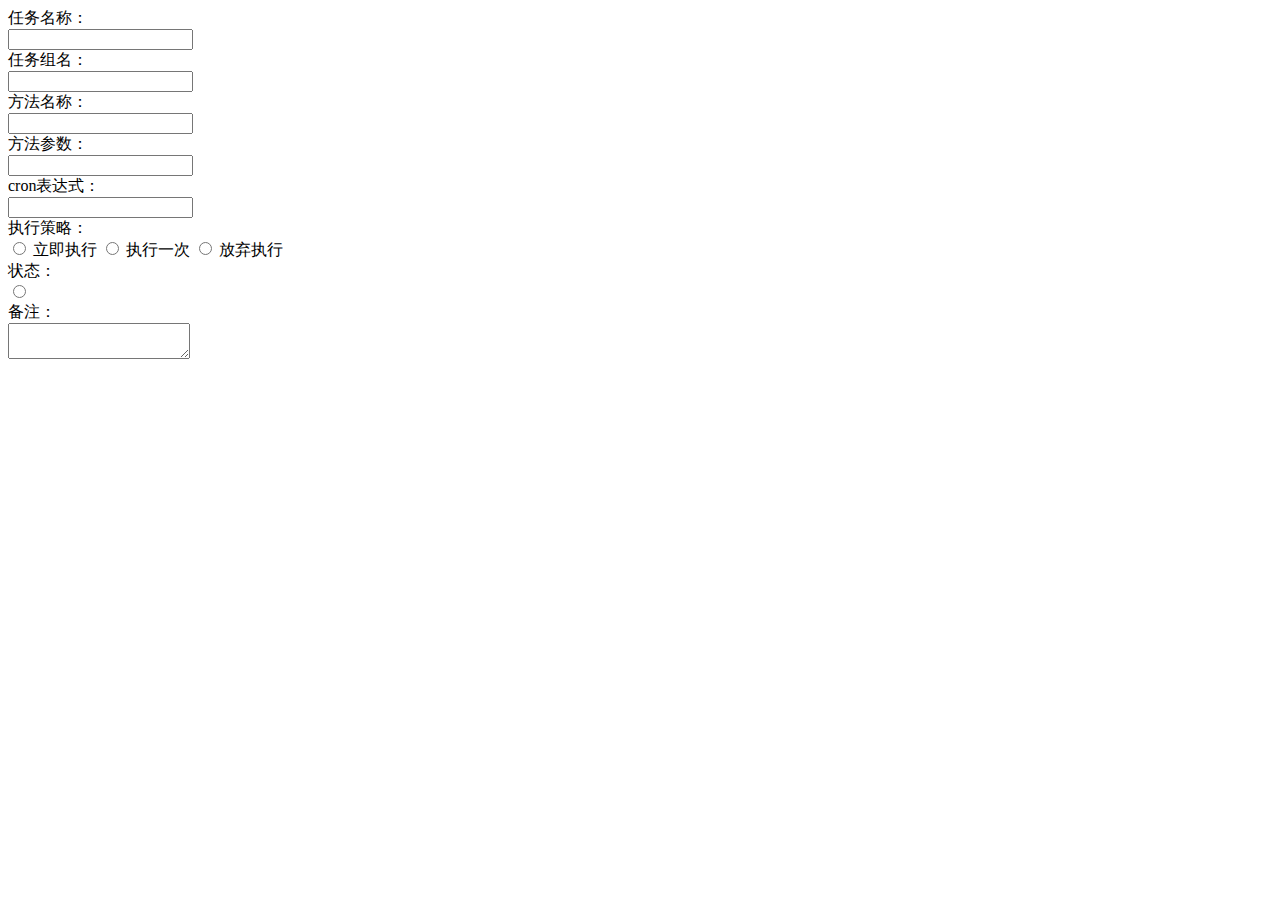
<file: backend-admin/target/classes/templates/monitor/job/add.html>
<!DOCTYPE html>
<html lang="zh" xmlns:th="http://www.thymeleaf.org" >
<meta charset="utf-8">
<head th:include="include :: header"></head>
<body class="white-bg">
	<div class="wrapper wrapper-content animated fadeInRight ibox-content">
		<form class="form-horizontal m" id="form-job-add">
			<div class="form-group">
				<label class="col-sm-3 control-label">任务名称：</label>
				<div class="col-sm-8">
					<input class="form-control" type="text" name="jobName" id="jobName">
				</div>
			</div>
			<div class="form-group">
				<label class="col-sm-3 control-label">任务组名：</label>
				<div class="col-sm-8">
					<input class="form-control" type="text" name="jobGroup" id="jobGroup">
				</div>
			</div>
			<div class="form-group">
				<label class="col-sm-3 control-label ">方法名称：</label>
				<div class="col-sm-8">
					<input class="form-control" type="text" name="methodName" id="methodName"/>
				</div>
			</div>
			<div class="form-group">
				<label class="col-sm-3 control-label ">方法参数：</label>
				<div class="col-sm-8">
					<input class="form-control" type="text" name="methodParams" id="methodParams"/>
				</div>
			</div>
			<div class="form-group">
				<label class="col-sm-3 control-label ">cron表达式：</label>
				<div class="col-sm-8">
					<input class="form-control" type="text" name="cronExpression" id="cronExpression"/>
				</div>
			</div>
			<div class="form-group">
				<label class="col-sm-3 control-label">执行策略：</label>
				<div class="col-sm-8">
					<label class="radio-box"> <input type="radio" name="misfirePolicy" value="1" th:checked="true"/> 立即执行 </label> 
					<label class="radio-box"> <input type="radio" name="misfirePolicy" value="2" /> 执行一次 </label> 
					<label class="radio-box"> <input type="radio" name="misfirePolicy" value="3" /> 放弃执行 </label>
				</div>
			</div>
			<div class="form-group">
				<label class="col-sm-3 control-label">状态：</label>
				<div class="col-sm-8">
				    <div class="radio-box" th:each="dict : ${@dict.getType('sys_job_status')}">
						<input type="radio" th:id="${dict.dictCode}" name="status" th:value="${dict.dictValue}" th:checked="${dict.isDefault == 'Y' ? true : false}">
						<label th:for="${dict.dictCode}" th:text="${dict.dictLabel}"></label>
					</div>
				</div>
			</div>
			<div class="form-group">
				<label class="col-sm-3 control-label">备注：</label>
				<div class="col-sm-8">
					<textarea id="remark" name="remark" class="form-control"></textarea>
				</div>
			</div>
		</form>
	</div>
	<div th:include="include::footer"></div>
	<script type="text/javascript">
		var prefix = ctx + "monitor/job";
	
		$("#form-job-add").validate({
			rules:{
				jobName:{
					required:true,
				},
				jobGroup:{
					required:true,
				},
				methodName:{
					required:true,
				},
				cronExpression:{
					required:true,
					remote: {
	                    url: prefix + "/checkCronExpressionIsValid",
	                    type: "post",
	                    dataType: "json",
	                    data: {
	                        "cronExpression": function() {
	                            return $.common.trim($("#cronExpression").val());
	                        }
	                    },
	                    dataFilter: function(data, type) {
	                    	return data;
	                    }
	                }
				},
			},
			messages: {
	            "cronExpression": {
	                remote: "表达式不正确"
	            }
	        }
		});
		
		function submitHandler() {
	        if ($.validate.form()) {
	        	$.operate.save(prefix + "/add", $('#form-job-add').serialize());
	        }
	    }
	</script>
</body>
</html>
</file>
